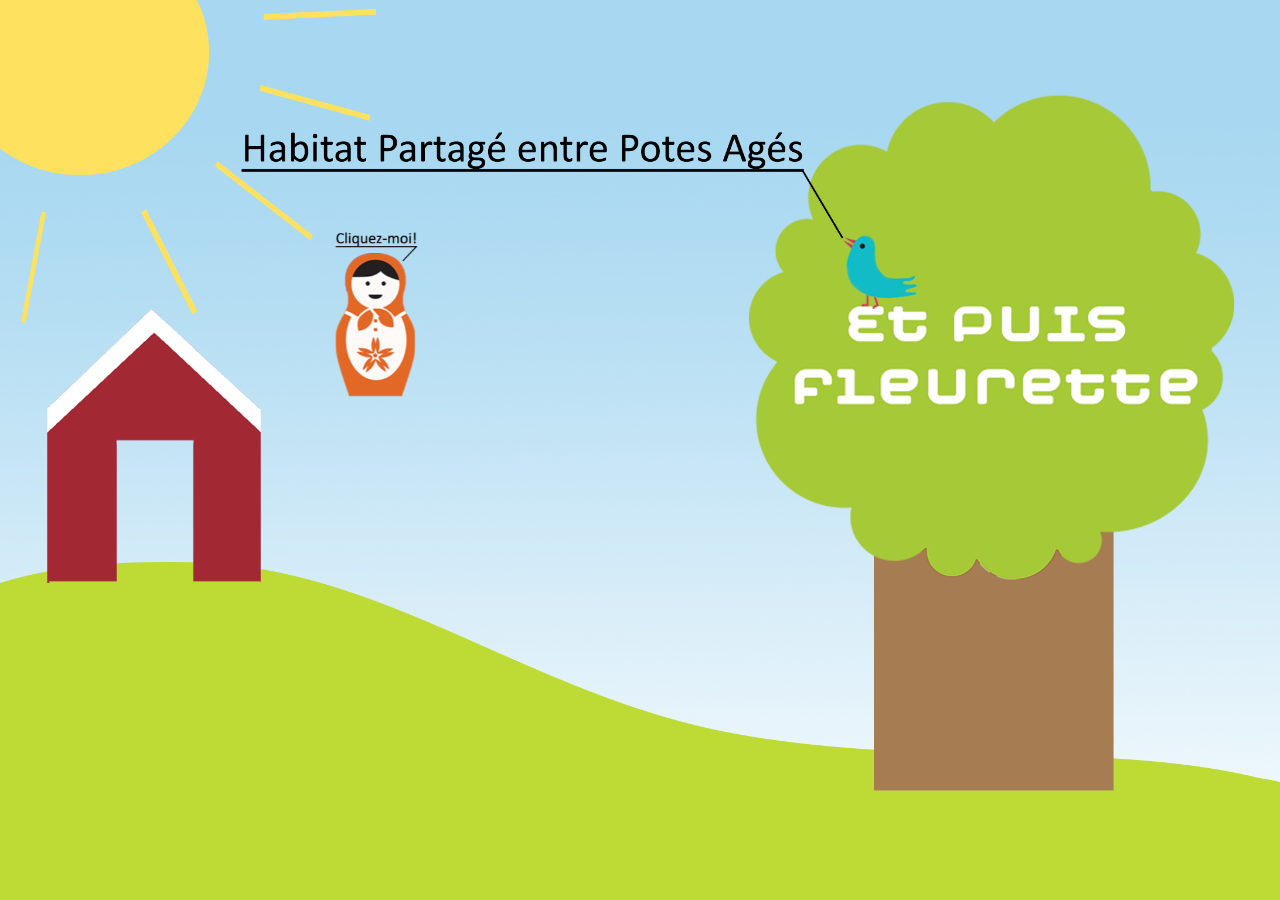
<file: index.html>
<!DOCTYPE html>
<html>
<head>
 <link href='http://fonts.googleapis.com/css?family=GFS+Didot&subset=greek' rel='stylesheet' type='text/css'>
  <meta charset="utf-8"/>
  <script src="http://code.jquery.com/jquery-2.0.3.min.js"></script>
  <script src="script.js"></script>
  <title> Et Puis Fleurette</title>
  <link rel="stylesheet" type="text/css" href="CSS/main.css">
   
  </head>
  
  <body>
  
	<img src="IMG/backgroundLarge3.png" class="superbg" />
	
	<div class="container">
		<div class="block1">
				<div style="clear:both">
					<a href="javascript:void(0)"><img id="doll1" src= "IMG/matriochka1-1.png" ></a>
					
			
				</div>
			
			<div class="description">
				<div id="block2">
				
					<a href="page2.html"><img id="dolls" src= "IMG/matriochka2-1.png"></a>
				</div>
			</div>
			
			<div class="description">
				<div id="block3">
				
					<a href="page3.html"><img id="dolls" src= "IMG/matriochka3-1.png"></a>
				
				</div>
			</div>
			
			<div class="description">
				<div id="block4">
				
					<a href="page4.html"><img id="dolls" src= "IMG/matriochka4-1.png"></a>
				
				</div>
			</div>
			
			<div class="description">
				<div id="block5">
				
					<a href="page5.html"><img id="dolls" src= "IMG/matriochka5-1.png"></a>
				
				</div>
			</div>
		</div>
	</div>
  </body>
  </html>
</file>
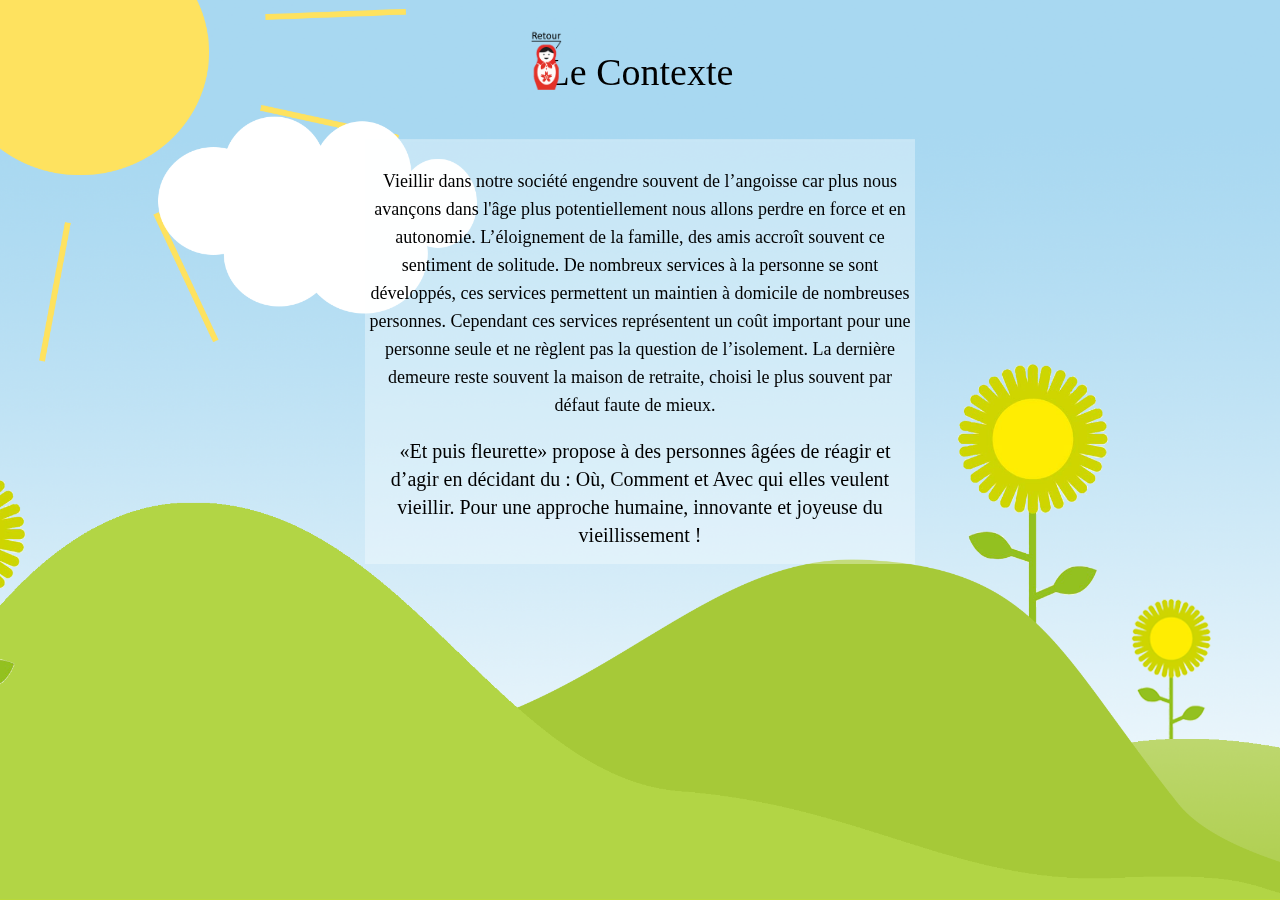
<file: page2.html>
<!DOCTYPE html>
<html>
<head>
 <link href='http://fonts.googleapis.com/css?family=GFS+Didot&subset=greek' rel='stylesheet' type='text/css'>
  <meta charset="utf-8"/>
   <script src="http://code.jquery.com/jquery-2.0.3.min.js"></script>
  <script src="script.js"></script>
  <title> Et Puis Fleurette</title>
  <link rel="stylesheet" type="text/css" href="CSS/main2.css">
   <h1>Le Contexte</h1>
  </head>
  
  <body>
  
  <img src="IMG/background2-1.png" class="superbg" />
  
	  <div id="back">
	<a href="index.html"> <img src="IMG/Back2.png" width="100%"></a>
	</div>
	<div id="text" align="center">
	<p1>
	<br>Vieillir dans notre société engendre souvent de l’angoisse car plus nous avançons dans l'âge plus potentiellement nous allons perdre en force et en autonomie. L’éloignement de la famille, des amis accroît souvent ce sentiment de solitude. De nombreux services à la personne se sont développés, ces services permettent un maintien à domicile de nombreuses personnes. Cependant ces services représentent un coût important pour une personne seule et ne règlent pas la question de l’isolement. La dernière demeure reste souvent la maison de retraite, choisi le plus souvent par défaut faute de mieux. 
	</p1><br> <br>
	<p2>«Et puis fleurette» propose à des personnes âgées de réagir et d’agir en décidant du : Où, Comment et Avec qui elles veulent vieillir. Pour une approche humaine, innovante et joyeuse du vieillissement !
	<br><br>
	
	 </p2> 
	 
	</div>
	
  </body>
</file>
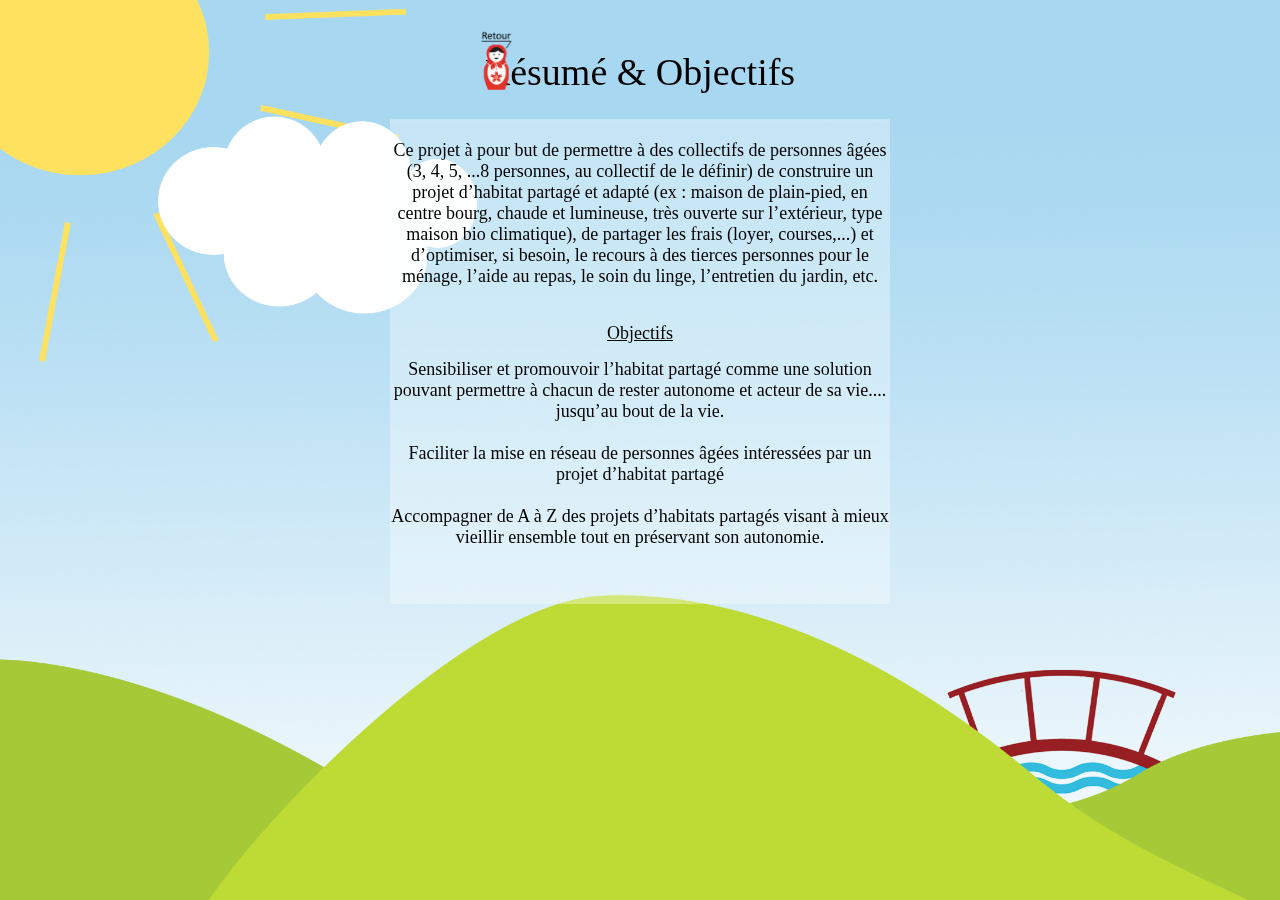
<file: page3.html>
<!DOCTYPE html>
<html>
<head>
 <link href='http://fonts.googleapis.com/css?family=GFS+Didot&subset=greek' rel='stylesheet' type='text/css'>
  <meta charset="utf-8"/>
   <script src="http://code.jquery.com/jquery-2.0.3.min.js"></script>
  <script src="script.js"></script>
  <title> Et Puis Fleurette</title>
  <link rel="stylesheet" type="text/css" href="CSS/main3.css">
   <h1>Résumé & Objectifs</h1>
  </head>
  
  <body>
  
  <img src="IMG/background3-1.png" class="superbg" />
  
  <div id="back">
	<a href="index.html"> <img src="./IMG/Back2.png" width="100%"></a>
	</div>
  <div id="text" align="center">
  <br>
 Ce projet à pour but de permettre à des collectifs de personnes âgées (3, 4, 5, ...8 personnes, au collectif  de le définir) 
 de construire un projet d’habitat partagé et adapté (ex : maison de plain-pied, en centre bourg, chaude et lumineuse, 
 très ouverte sur l’extérieur, type maison bio climatique), de partager les frais (loyer, courses,...) et d’optimiser,
 si besoin, le recours à des tierces personnes pour le ménage, l’aide au repas, le soin du linge, l’entretien du jardin, etc.
<br><br>
 <h2>Objectifs</h2>	
 
Sensibiliser et promouvoir l’habitat partagé comme une solution pouvant permettre à chacun de rester autonome et acteur de sa vie.... jusqu’au bout de la vie.
<br><br>	Faciliter la mise en réseau de personnes âgées intéressées par un projet d’habitat partagé 
<br> <br>Accompagner de A à Z des projets d’habitats partagés visant à mieux vieillir ensemble tout en préservant son autonomie. 

  </div>
</file>
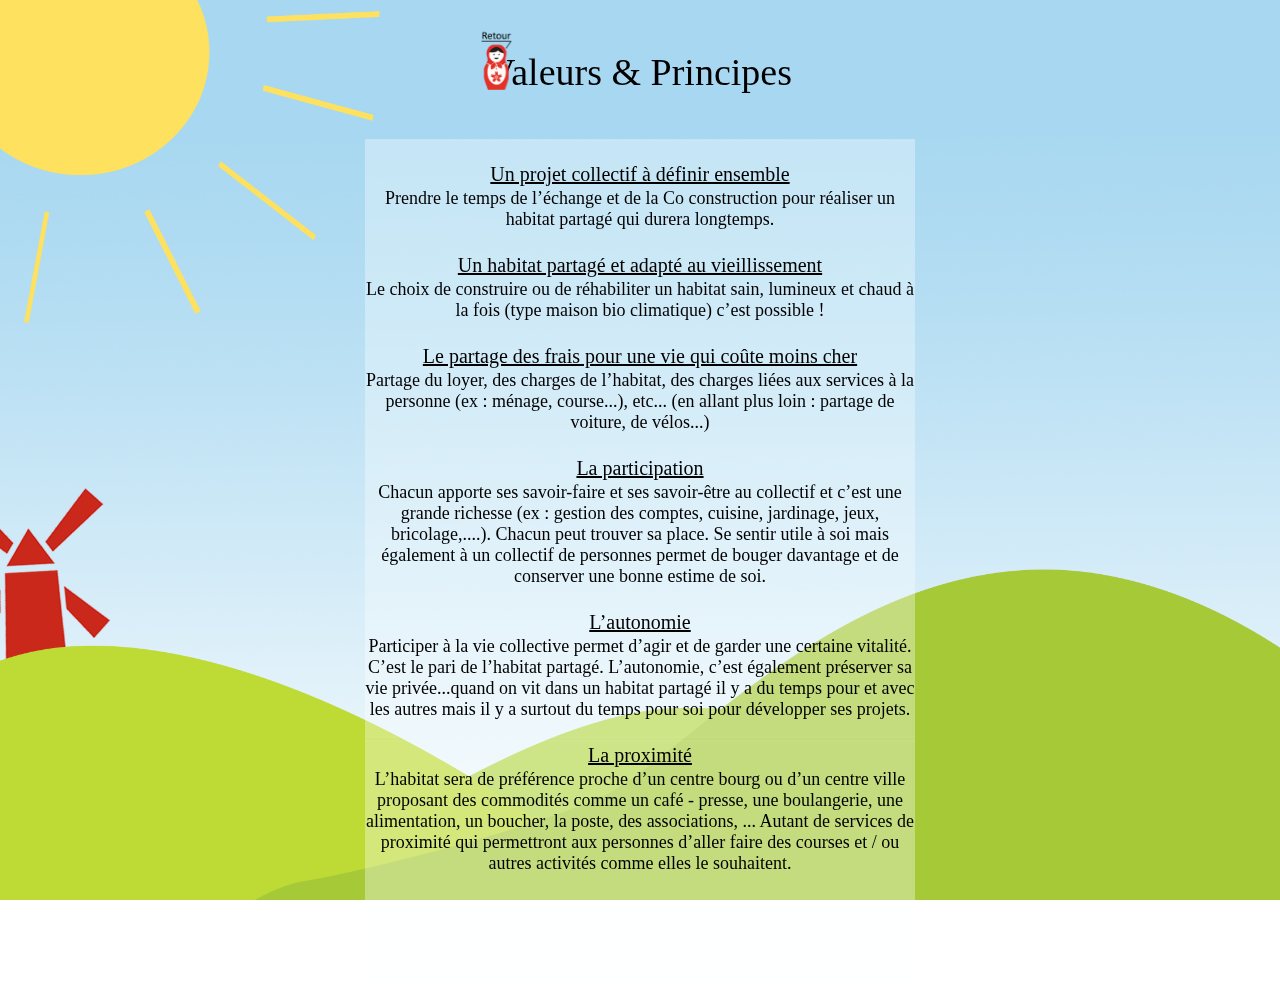
<file: page4.html>
<!DOCTYPE html>
<html>
<head>
 <link href='http://fonts.googleapis.com/css?family=GFS+Didot&subset=greek' rel='stylesheet' type='text/css'>
  <meta charset="utf-8"/>
   <script src="http://code.jquery.com/jquery-2.0.3.min.js"></script>
  <script src="script.js"></script>
  <title> Et Puis Fleurette</title>
  <link rel="stylesheet" type="text/css" href="CSS/main4.css">
   <h1>Valeurs & Principes</h1>
  </head>

 <body>
  <img src="IMG/background4-1.png" class="superbg" />
  <div id="back">
	<a href="index.html"> <img src="./IMG/Back2.png" width="100%"></a>
	</div>
  <div id="text" align="center">
  
  <br>
<p1>	Un projet collectif à définir ensemble</p1> <br> Prendre le temps de l’échange et de la Co construction 
pour réaliser un habitat partagé qui durera longtemps.
<br><br><p1>	Un habitat partagé et adapté au vieillissement</p1><br>Le choix de construire ou de réhabiliter un habitat sain, 
lumineux  et chaud à la fois  (type maison bio climatique)  c’est possible ! 
<br><br><p1>	Le partage des frais pour une vie qui coûte moins cher</p1><br> Partage du loyer, des charges de l’habitat, 
des charges liées aux services à la personne (ex : ménage, course...), etc... (en allant plus loin : partage de voiture, de vélos...)
<br><br><p1>	La participation</p1> <br>Chacun apporte ses savoir-faire et ses savoir-être au collectif et c’est une grande richesse 
(ex : gestion des comptes, cuisine, jardinage, jeux, bricolage,....). Chacun peut trouver sa place.
 Se sentir utile à soi mais également à un collectif de personnes permet de bouger davantage et de conserver une bonne estime de soi.
<br><br><p1>	L’autonomie</p1> <br>Participer à la vie collective permet d’agir et de garder une certaine vitalité. C’est le pari de l’habitat partagé. 
L’autonomie, c’est également préserver sa vie privée...quand on vit dans un habitat partagé il y a du temps pour et avec les autres 
mais il y a surtout du temps pour soi pour développer ses projets.
<br><br><p1>	La proximité</p1> <br>L’habitat sera de préférence proche d’un centre bourg ou d’un centre ville proposant des commodités 
comme un café - presse, une boulangerie, une alimentation, un boucher, la poste, des associations, ...
Autant de services de proximité qui permettront aux personnes d’aller faire des courses et / ou autres activités comme elles le souhaitent.

  </div>
  </body>
</file>
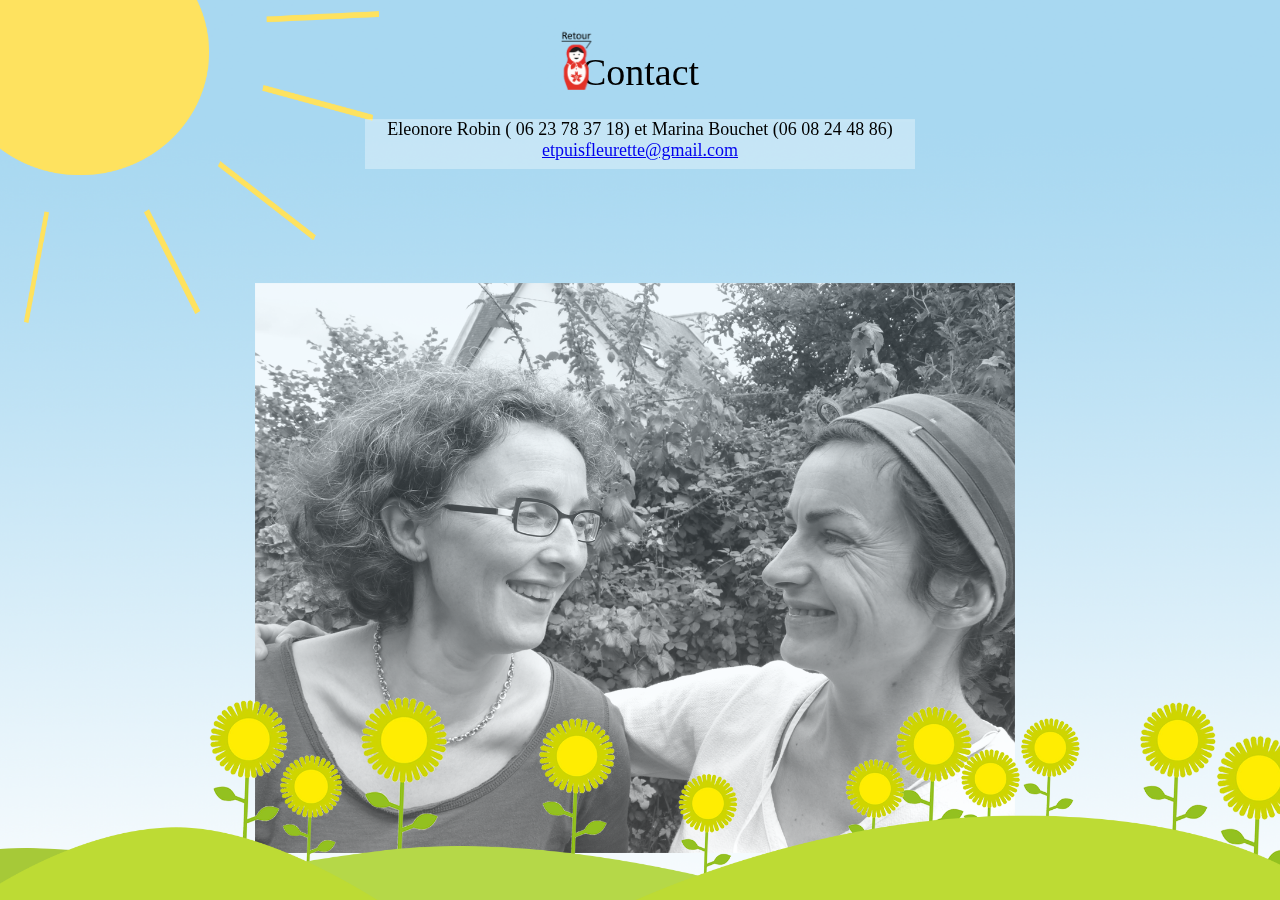
<file: page5.html>
<!DOCTYPE html>
<html>
<head>
 <link href='http://fonts.googleapis.com/css?family=GFS+Didot&subset=greek' rel='stylesheet' type='text/css'>
  <meta charset="utf-8"/>
   <script src="http://code.jquery.com/jquery-2.0.3.min.js"></script>
  <script src="script.js"></script>
  <title> Et Puis Fleurette</title>
  <link rel="stylesheet" type="text/css" href="CSS/main5.css">
   <h1>Contact</h1>
  </head>

 <body>
  <img src="IMG/background5-1.png" class="superbg" />
  <div id="back">
	<a href="index.html"> <img src="./IMG/Back2.png" width="100%"></a>
	</div>
  <div id="text" align="center">
  Eleonore Robin ( 06 23 78 37 18) et Marina Bouchet (06 08 24 48 86) 
  <br><a href="mailto:etpuisfleurette@gmail.com">etpuisfleurette@gmail.com</a>
  </div>
  </body>
</file>
<file: CSS/main.css>
body {
	/*background-image: url('../IMG/backgroundLarge.png');
	/*background-size: 100%, 100%
	background-size: cover;
	margin:0;
	padding:0;
	background-attachment:  no-repeat ; 
    */
	}
img.superbg {
    position:fixed;
    top:0;
    left:0;
    z-index:-1;
}
div { 
	/*border: 1px solid green;*/
}
h1 {
      font-family : calibri;
	  font-weight: normal;
      font-size:  38px;
	  text-align: center;
	  margin-left: 400px;
	  margin-right: 300px;
	  margin-top: 50px;
	  position: fixed;
}
p {
float: left;
margin-left: 10px;
}
/*.colline1 {
background-image: url('../IMG/collineAcceuil.png');
width: 100%;
height: 100%;
}*/

.container {
 width: 100%;
 clear: both;
 }
  
 .text {
  width: 25%;
  float: left;
}  
  .description{
display:none;
}

#doll1 {
width: 8.5%;
 margin-left: 315px;
clear: both;
position: relative;
display: both;
}

#dolls {
width:100%;
/*margin-left: -340px;*/
clear: both;
}
 
.block1 {
 width: 97%;
 float: left;
 margin-top: 220px;
 /*height: 150px;*/
 /*margin: 140px 335px auto 0px ;
 margin-left: 315px;
 margin-right: 0px;*/
 clear:both;
 
 }
 
 #block2{
 width: 8.5%;
 /*height: 150px;*/
 float: left;
 /*margin: -190px auto auto 440px;*/
 margin-top: 55px;
 margin-left: 460px ;
 clear:both;
 position: relative;
 }
 

 #block3{
 width: 8.5%;
 float: left;
 margin: -195px 530px 0px ;
 /*margin-top: 95px;
 margin-left: 560px ;*/
 clear: both;
position: relative;
 }
  
 
 #block4{
 width: 8.5%;
 float: left;
 margin: -195px 0px 50px 615px ;
 /*margin-top: 125px;
 margin-left: 660px ;
 margin-bottom: 0px;*/
 clear:both;
 position: relative;
 }
  
 #block5{
 width: 4%;
 float: left;
 /*margin: -160px 0px 0px -35px ;*/
 margin-top: -195px;
 margin-left: 720px ;
 margin-bottom: 0px;
 position: relative;
 }
 
 
 
 @media screen and (max-width:800px) {
 h1 {
  text-align: center;
  margin-left: 25px;
 }
 /*#dolls{
 width: 100px;
 height: 160px;
 margin: 10px 10px ;
 }
  #block1{
 width: 100px;
 height: 150px;
 margin: 10px 10px ;
 }
 
  #block2{
 width: 100px;
 height: 150px;
 margin: 10px 10px ;
 }
 
  #block3{
 width: 100px;
 height: 150px;
 margin: 10px 10px;
 }
 
  #block4{
 width: 100px;
 height: 150px;
 margin: 10px 10px;
 }
 */
 }
</file>
<file: CSS/main2.css>
img.superbg {
    position:fixed !important;
    top:0;
    left:0;
    z-index:-1;
}

h1 {
	margin-top: 50px;
      font-family : 'calibri';
      font-size:  38px;
	  text-align: center;
	  font-weight: normal;
}
p {
float: left;
margin-left: 10px;
}

 .text {
  width: 25%;
  float: left;
}  
  

 #back{
 width: 2.5%;
 position: fixed;
 top: 30px;
 left: 530px;
 }
 
 #text{
	font-family : 'calibri';
	background-image: url('../IMG/backgroun-transparent.png');
	width: 550px;
	height: 425px;
	/*overflow: auto;*/
	margin-top: 45px;
	margin-left: auto;
	margin-right: auto;
	
	}
p1 { 

	padding: 5px 10px;
	line-height: 28px;
	font-size: 18px;
	}
p2 {
	font-size: 20px;
	padding: 5px 10px;
	line-height: 28px;
	}

	

 

 
 
 
 @media screen and (max-width:700px) {
 #block1{
 width: 300px;
 height: 150px;
 margin: 10px 10px ;
 }
 .thumbnails-image{
width: 150px;
display: block;
}
  #block2{
 width: 300px;
 height: 150px;
 margin: 10px 10px ;
 }
  #block3{
 width: 300px;
 height: 150px;
 margin: 10px 10px;
 }
  #block4{
 width: 300px;
 height: 150px;
 margin: 10px 110px;
 }
 }
</file>
<file: CSS/main3.css>
body {
	/*background-image: url('../IMG/background3-1.png');
	background-size: 100%, 100%;
	background-attachment: fixed;*/
	}

img.superbg {
    position:fixed;
    top:0;
    left:0;
    z-index:-1;
}


h1 {
	 margin-top: 50px;
      font-family : 'calibri';
      font-size:  38px;
	  text-align: center;
	  font-weight: normal;
}

h2 { /*margin-top: 80px;*/
      font-family : 'calibri';
      font-size:  18px;
	  text-align: center;
	  font-weight: normal;
	  text-decoration: underline;
	 }
p {
float: left;
margin-left: 10px;
}

 #back{
 width: 2.5%;
 position: absolute;
 top: 30px;
 left: 480px;
 }
 #text{
	font-family : 'calibri';
	background-image: url('../IMG/backgroun-transparent.png');
	width: 500px;
	height: 485px;
	/*overflow: auto;*/
	margin-top: 20px;
	margin-left: auto;
	margin-right: auto;
	font-size: 18px;
	
	}
</file>
<file: CSS/main4.css>
img.superbg {
    position:fixed;
    top:0;
    left:0;
    z-index:-1;
}

 #back{
 width: 2.5%;
 position: absolute;
 top: 30px;
 left: 480px;
 }
h1 {
	 margin-top: 50px;
      font-family : 'calibri';
      font-size:  38px;
	  text-align: center;
	  font-weight: normal;
}
 #text{
	font-family : 'calibri';
	background-image: url('../IMG/backgroun-transparent.png');
	width: 550px;
	height: 845px;
	/*overflow: auto;*/
	margin-top: 45px;
	margin-left: auto;
	margin-right: auto;
	font-size: 18px;
	
	}
	p1 { 
	text-align: center;
	padding: 5px 10px;
	line-height: 28px;
	font-size: 20px;
	text-decoration: underline;
	}
</file>
<file: CSS/main5.css>
img.superbg {
    position:fixed;
    top:0;
    left:0;
    z-index:-1;
}

 #back{
 width: 2.5%;
 position: absolute;
 top: 30px;
 left: 560px;
 }
h1 {
	 margin-top: 50px;
      font-family : 'calibri';
      font-size:  38px;
	  text-align: center;
	  font-weight: normal;
}
 #text{
	font-family : 'calibri';
	background-image: url('../IMG/backgroun-transparent.png');
	width: 550px;
	height: 50px;
	/*overflow: auto;*/
	margin-top: 25px;
	margin-left: auto;
	margin-right: auto;
	font-size: 18px;
	
	}
	p1 { 
	text-align: center;
	padding: 5px 10px;
	line-height: 28px;
	font-size: 20px;
	text-decoration: underline;
	}
</file>
